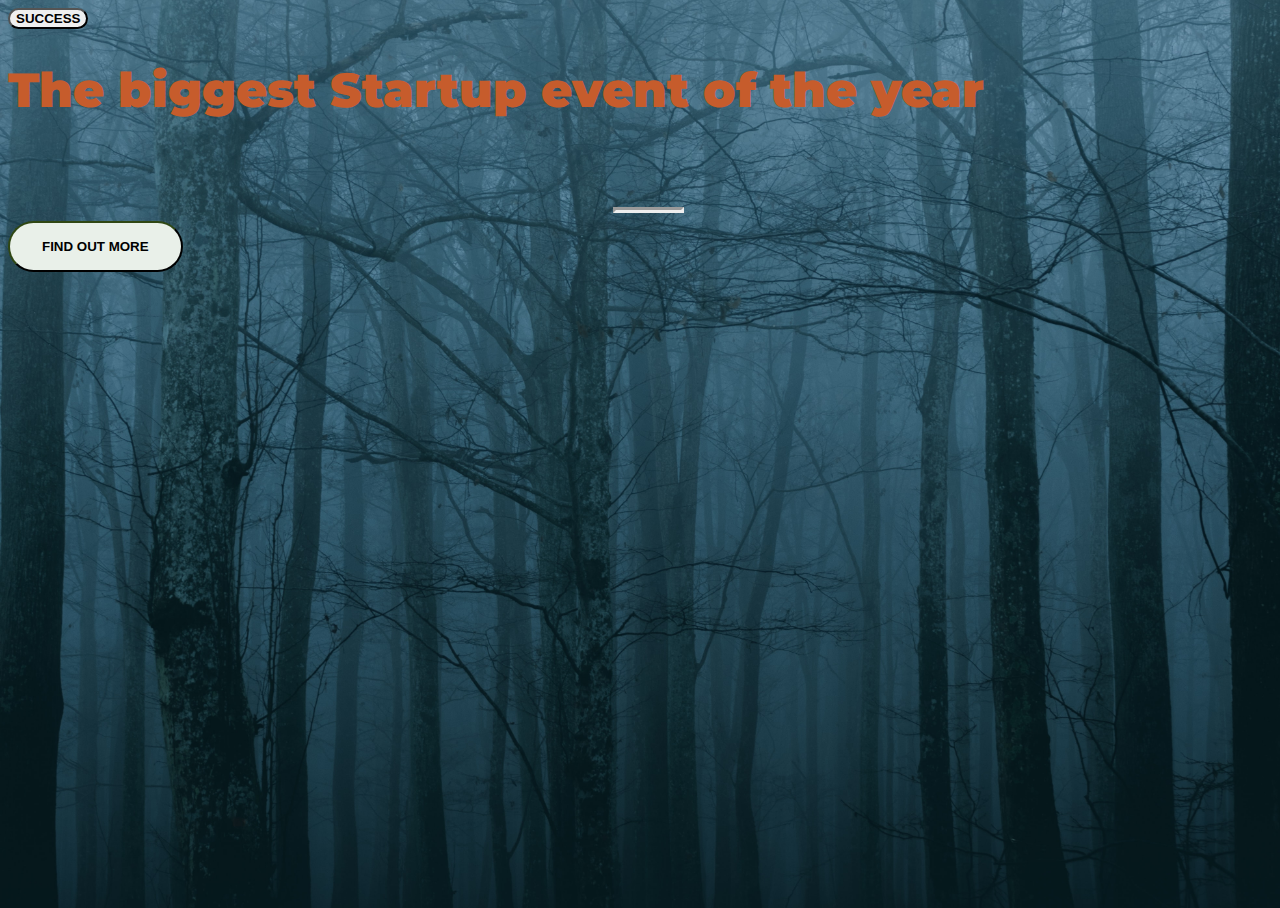
<file: index.html>
<!DOCTYPE html>
<html>
<head>
	<meta charset="utf-8">
	<title>Startup</title>
    <meta name="viewport" content="width=device-width, initial-scale=1">

	<link href="https://fonts.googleapis.com/css?family=montserrat" rel="stylesheet">
	<link href="https://cdn.jsdelivr.net/npm/bootstrap@5.1.1/dist/css/bootstrap.min.css" rel="stylesheet" integrity="sha384-F3w7mX95PdgyTmZZMECAngseQB83DfGTowi0iMjiWaeVhAn4FJkqJByhZMI3AhiU" crossorigin="anonymous">
	<link rel="stylesheet" type="text/css" href="style.css">
</head>
<body>
	<a href="roboto.html"><button type="button" class="btn btn-success">Success</button>
	</a>
	<div class="container d-flex align-items-center h-100">
		<div class="row">
			<header class="text-center col-12">
				<h1 class="text-uppercase"><strong>The biggest Startup event of the year</strong></h1>
				<div class="buffer col-12"></div>
				<hr>
			</header>
			<section class="text-center col-12">
				<a href="https://mailchi.mp/687dc14ab1cf/startup"><button class="btn btn-outline-primary btn-xl">Find out more</button>
				</a>
			</section>
</body>
</html>
</file>
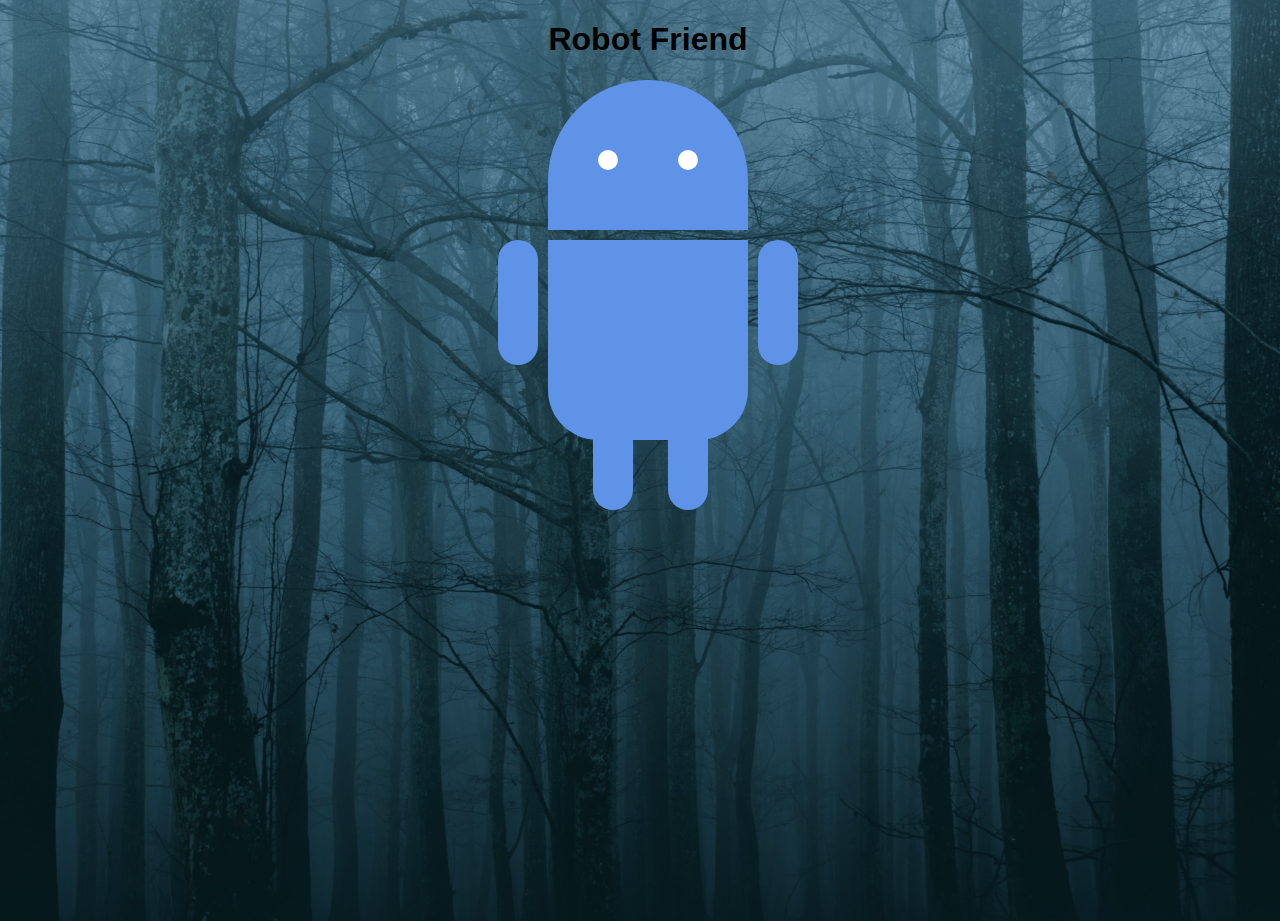
<file: Roboto.html>
<!DOCTYPE html>
<html>
<head>
	<meta charset="utf-8">
	<title>Startup</title>
    <meta name="viewport" content="width=device-width, initial-scale=1">

	<link href="https://fonts.googleapis.com/css?family=montserrat" rel="stylesheet">
	<link href="https://cdn.jsdelivr.net/npm/bootstrap@5.1.1/dist/css/bootstrap.min.css" rel="stylesheet" integrity="sha384-F3w7mX95PdgyTmZZMECAngseQB83DfGTowi0iMjiWaeVhAn4FJkqJByhZMI3AhiU" crossorigin="anonymous">
	<link rel="stylesheet" type="text/css" href="styleroboto.css">
</head>
<body>
	<h1>Robot Friend</h1>
	<div class="robots">
		<div class="android"> 
			<div class="head"> 
				<div class="eyes"> 
					<div class="left_eye"></div> 
					<div class="right_eye"></div>
				</div> 
			</div> 
			<div class="upper_body"> 
				<div class="left_arm"></div> 
				<div class="torso"></div> 
				<div class="right_arm"></div> 
			</div> 
			<div class="lower_body"> 
				<div class="left_leg"></div> 
				<div class="right_leg"></div> 
			</div> 
		</div>
	</div>
	
</body>
</html>
</file>
<file: style.css>
body,
html {
	width: 100%;
	height: 100%;
	font-family: "montserrat", sans-serif;
    background: url(fondo.jpg) no-repeat center center fixed; 
    -webkit-background-size: cover;
    -moz-background-size: cover;
    -o-background-size: cover;
    background-size: cover;
}
h1 {
	font-size: 3rem;
	color: #C65C2C;
	border-color: black;
	border-width: 2px;
}
.btn {
	font-weight: 700;
	border-radius: 300px;
	text-transform: uppercase;
}

.btn-outline-primary {
	background-color: #E9F0E9;
	border-color: #2F4713;
}

.btn-xl {
	padding: 1rem 2rem;
}

.btn-outline-primary:hover {
	background-color: #C65C2C;
	border-color: #2F4713;
	border-width: 2px; 
}

hr {
		display: block;
		margin-top: 0.5em;
		margin-bottom: 0.5em;
		margin-left: auto;
		margin-right: auto;
		border-style: inset;
		color: #2F4713;
		border-width: 3px;
		max-width: 65px;
}

.buffer {
	height: 3rem;
}
</file>
<file: styleroboto.css>
body,
html {
	width: 100%;
	height: 100%;
	font-family: "montserrat", sans-serif;
    background: url(fondo.jpg) no-repeat center center fixed; 
    -webkit-background-size: cover;
    -moz-background-size: cover;
    -o-background-size: cover;
    background-size: cover;
}
h1 {
	text-align: center;
	font-family: 'Roboto', sans-serif;
}

.robots {
}

.head, 
.left_arm, 
.torso, 
.right_arm, 
.left_leg, 
.right_leg {
	 background-color: #5f93e8;
}

.head { 
	width: 200px; 
	margin: 0 auto; 
	height: 150px; 
	border-radius: 200px 200px 0 0; 
	margin-bottom: 10px;
} 

.eyes {
	
}

.head:hover {
	width: 300px;
    transition: 1s ease-in-out;
}

.upper_body { 
	width: 300px; 
	height: 150px;
	display: flex;
	margin: 0 auto; 
} 

.left_arm, .right_arm { 
	width: 40px; 
	height: 125px;
	border-radius: 100px; 
} 

.left_arm { 
	margin-right: 10px; 
} 

.right_arm { 
	margin-left: 10px; 
} 

.torso { 
	width: 200px; 
	height: 200px;
	border-radius: 0 0 50px 50px; 
} 

.lower_body { 
	width: 200px; 
	height: 200px;
	/* This is another useful property. Hmm what do you think it does?*/
	margin: 0 auto;

} 

.left_leg, .right_leg { 
	width: 40px; 
	height: 120px;
	border-radius: 0 0 100px 100px; 
} 

.left_leg { 
	margin-left: 45px; 
} 

.right_leg{
	margin: 0 auto;
}

.left_leg:hover {
	-webkit-transform: rotate(20deg);
    -moz-transform: rotate(20deg);
    -o-transform: rotate(20deg);
    -ms-transform: rotate(20deg);
    transform: rotate(20deg);
}
.right_leg:hover {
	transform: rotate(-20deg);
}

.right_leg { 
	position: relative;
	top: -120px;
	left: 40px;
}

.left_eye, .right_eye { 
	width: 20px; 
	height: 20px; 
	border-radius: 15px; 
	background-color: white;  
} 

.left_eye { 
	/* These properties are new and you haven't encountered
	in this course. Check out CSS Tricks to see what it does! */
	position: relative; 
	top: 70px; 
	left: 50px; 
} 

.right_eye { 
	position: relative; 
	top: 50px; 
	left: 130px; 
}
</file>
